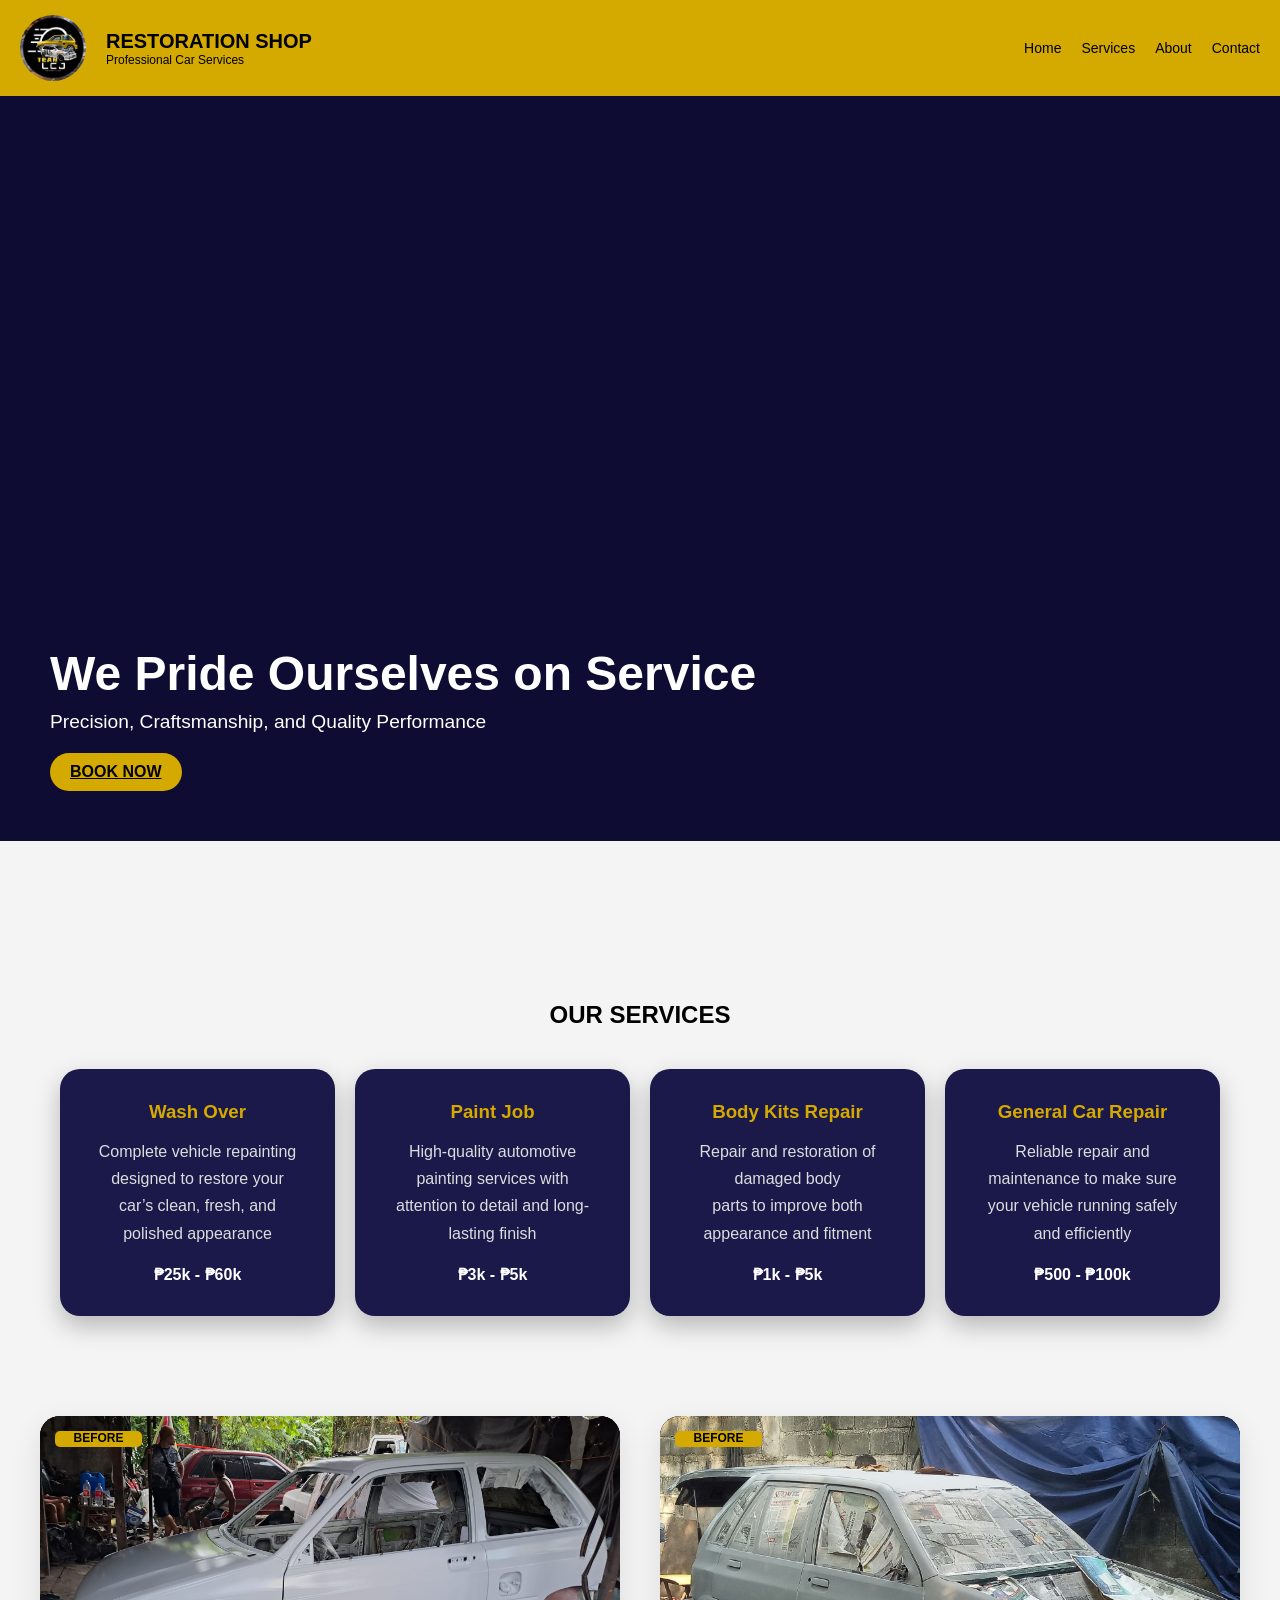
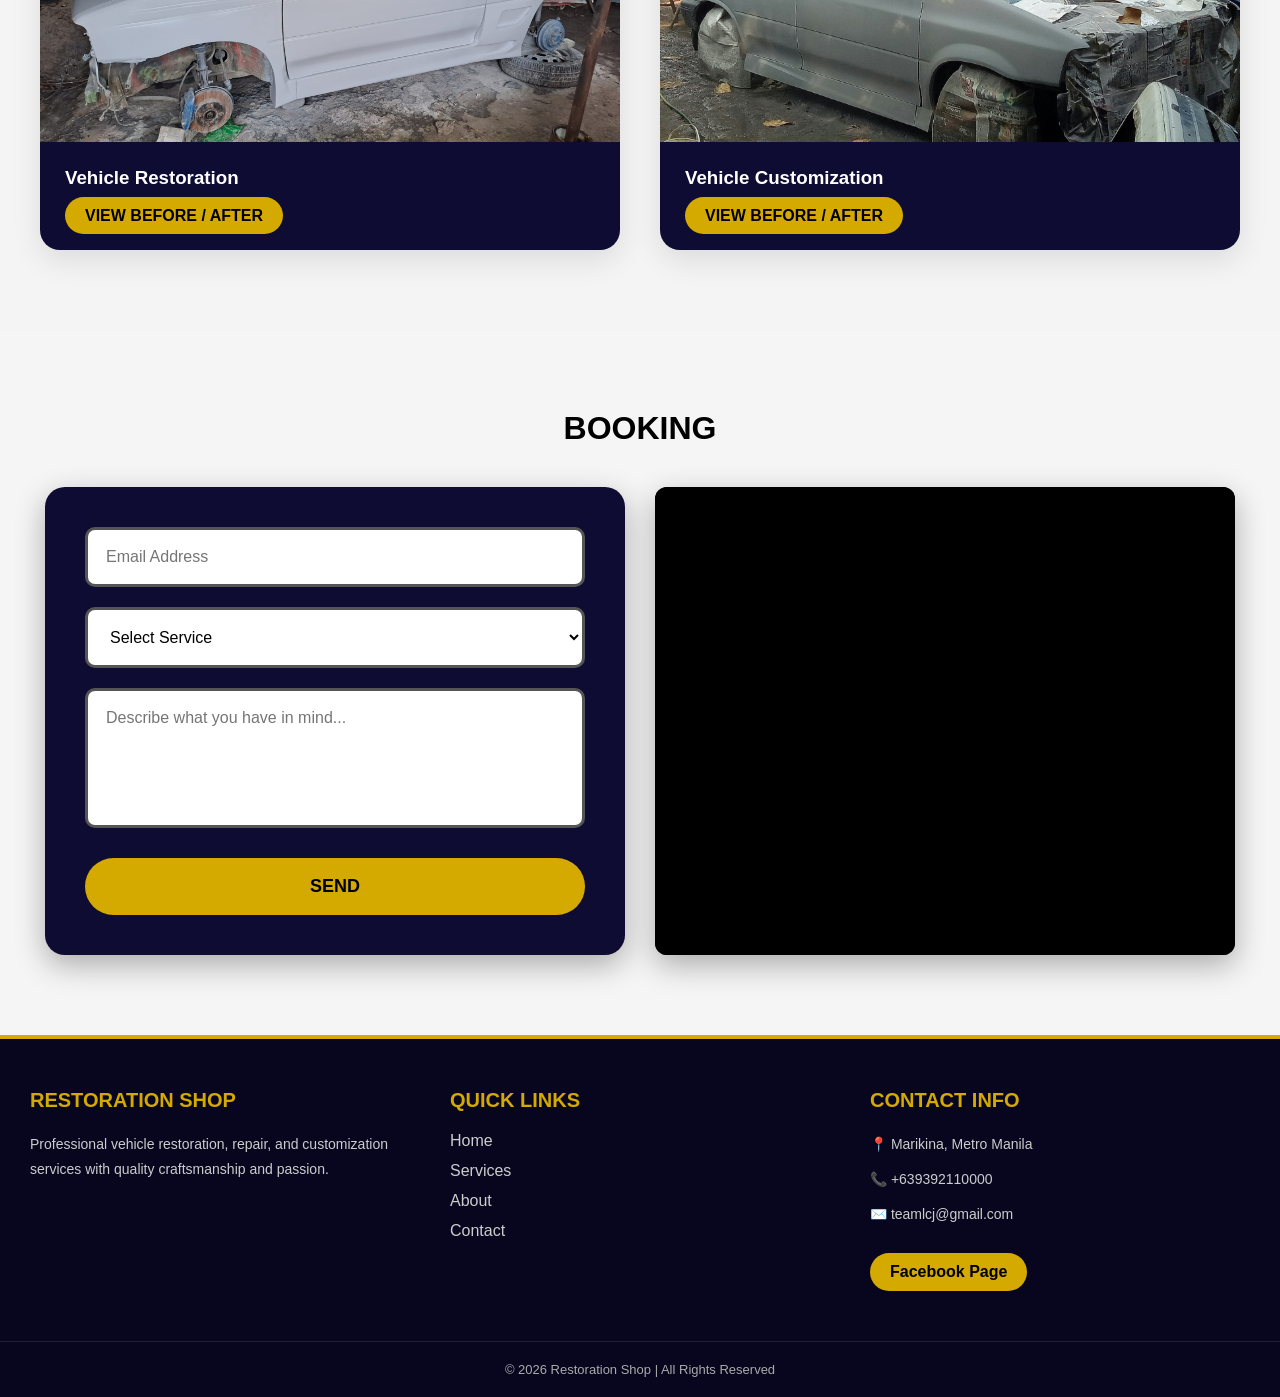
<file: index.html>
<!DOCTYPE html>
<html lang="en">
<head>
  <meta charset="UTF-8">
  <meta name="viewport" content="width=device-width, initial-scale=1.0">
  <link rel="stylesheet" href="style.css">
  <title>LCJ Restoration Shop</title>
</head>
<body>
  <div class="container">
    <div class="header">
      <div class="logo">
        <img src="images/Logo.jpg" alt="Logo">
      </div>
      <div class="title">
        <h1>RESTORATION SHOP</h1>
        <p>Professional Car Services</p>
      </div>
      <ul class="nav-links">
        <li><a href="index.html">Home</a></li>
        <li><a href="#services">Services</a></li>
        <li><a href="about.html">About</a></li>
        <li><a href="contact.html">Contact</a></li>
      </ul>
    </div>

    <div class="banner">
      <div class="banner-slider">
        <div class="banner-slide active" style="background-image: url('images/crs (1).jpg');"></div>
        <div class="banner-slide" style="background-image: url('images/Cars.png');"></div>
        <div class="banner-slide" style="background-image: url('images/crs (3).jpg');"></div>
      </div>
    </div>  
    
    <div class="banner-overlay">
      <h2>We Pride Ourselves on Service</h2>
      <p>Precision, Craftsmanship, and Quality Performance</p>
      <a href="#inquiry" class="btn primary" style="display: inline-block;">BOOK NOW</a>
    </div>
  </div>
        
  <section class="section-light extra-features">
    <section id="services" class="section-light">   
      <h2 class="section-title200">OUR SERVICES</h2>
      <div class="about-grid">
        <div class="card">
          <h3>Wash Over</h3>
          <p>Complete vehicle repainting designed to restore your car’s clean, fresh, and polished appearance</p>
          <br>
          <h4>₱25k - ₱60k</h4>
        </div>
        <div class="card">
          <h3>Paint Job</h3>
          <p>High-quality automotive painting services with<br> attention to detail and long-lasting finish</p>
          <br>
          <h4>₱3k - ₱5k</h4>
        </div>
        <div class="card">
          <h3>Body Kits Repair</h3>
          <p>Repair and restoration of damaged body<br> parts to improve both appearance and fitment</p>
          <br>
          <h4>₱1k - ₱5k</h4>
        </div>
        <div class="card">
          <h3>General Car Repair</h3>
          <p>Reliable repair and maintenance to make sure your vehicle running safely and efficiently</p>
          <br>
          <h4>₱500 - ₱100k</h4>
        </div>
      </div>
    </section>
      
    <div class="transformation-grid">
      <div class="service-box">
        <input type="checkbox" id="toggle1" class="toggle-input" style="display: none;">
        <div class="image-container">
          <img src="images/CAR2.jpg" class="img-before" alt="Before">
          <img src="images/CAR3.jpg" class="img-after" alt="After">
          <div class="badge"></div>
        </div>
        <div class="info-content">
          <h3>Vehicle Restoration</h3>
          <br>
          <label for="toggle1" class="btn primary">VIEW BEFORE / AFTER</label>
        </div>
      </div>

      <div class="service-box">
        <input type="checkbox" id="toggle2" class="toggle-input" style="display: none;">
        <div class="image-container">
          <img src="images/CAR4.jpg" class="img-before" alt="Before">
          <img src="images/CAR5.jpg" class="img-after" alt="After">
          <div class="badge"></div>
        </div>
        <div class="info-content">
          <h3>Vehicle Customization</h3>
          <br>
          <label for="toggle2" class="btn primary">VIEW BEFORE / AFTER</label>
        </div>
      </div>
    </div>
  </section>
   
  <section id="inquiry" class="inquiry-page-section">
    <h2 class="form-title">BOOKING</h2>
    
    <div class="inquiry-wrapper">
      <div class="inquiry-form-container">
        <form class="inquiry-form" id="bookingForm" novalidate>
          
          <input 
            type="email" 
            id="emailAddress"
            placeholder="Email Address" 
            required 
            title="Please enter a valid email address containing an '@'.">
          
          <select id="serviceSelect" required>
            <option value="" disabled selected>Select Service</option>
            <option value="wash-over">Wash Over</option>
            <option value="paint-job">Paint Job</option>
            <option value="engine-swap">Engine Swap</option>
            <option value="general-repair">General Car Repair</option>
          </select>
          
          <textarea 
            id="projectDetails"
            placeholder="Describe what you have in mind..." 
            required
            maxlength="600"
            minlength="10"
            title="Project details must be between 10 and 600 characters."></textarea>
          
          <button type="submit" class="btn INDEX">SEND</button>
        </form>
      </div>

      <div class="services-info-container mini-slider-box">
        <div class="video-wrapper" id="videoContainer">
          <video class="mini-video active" muted playsinline autoplay>
            <source src="images/video1.mp4" type="video/mp4">
          </video>
          <video class="mini-video" muted playsinline>
            <source src="images/video2.mp4" type="video/mp4">
          </video>
          <video class="mini-video" muted playsinline>
            <source src="images/video4.mp4" type="video/mp4">
          </video>
        </div>
      </div>
    </div>

    <script>
      const videos = document.querySelectorAll('.mini-video');
      let currentVideoIndex = 0;

      videos.forEach((video, index) => {
        video.onended = function() {
          video.classList.remove('active');
          currentVideoIndex = (index + 1) % videos.length;
          const nextVideo = videos[currentVideoIndex];
          nextVideo.classList.add('active');
          nextVideo.play().catch(error => console.log("Playback blocked:", error));
        };
      });

      document.getElementById('bookingForm').addEventListener('submit', function(event) {
        event.preventDefault();
        event.stopPropagation();

        let submissionPassed = true;

        const emailInput = document.getElementById('emailAddress').value.trim();
        const serviceSelect = document.getElementById('serviceSelect').value;
        const detailsInput = document.getElementById('projectDetails').value.trim();

        // Verification Layer 1: Force all fields to have contents
        if (emailInput === "" || detailsInput === "") {
          alert("Submission Blocked: All fields must be filled out. Spaces alone are rejected.");
          submissionPassed = false;
        }
        else if (serviceSelect === "") {
          alert("Submission Blocked: Please pick a valid automotive service option from the list.");
          submissionPassed = false;
        }
        else if (!/^[a-zA-Z0-9._%+-]+@gmail\.com$/.test(emailInput)) {
          alert("Submission Blocked: You must provide a valid email address that ends with e.g. @gmail.com");
          submissionPassed = false;
        }
        else {
          const spamRegex = /^(.)\1+$/;
          if (spamRegex.test(detailsInput.replace(/\s/g, ''))) {
            alert("Submission Blocked: Character spam detected in the Project Details field. Please write a genuine description.");
            submissionPassed = false;
          }
        }
        if (!submissionPassed) {
          return false;
        }

        alert("Success! Your booking request has been sent for further validation.");
        this.reset(); 
        return true;
      });
    </script>
  </section>

  <footer class="footer">
    <div class="footer-container">
      <div class="footer-section">
        <h3>RESTORATION SHOP</h3>
        <p>Professional vehicle restoration, repair, and customization services with quality craftsmanship and passion.</p>
      </div>

      <div class="footer-section">
        <h3>QUICK LINKS</h3>
        <ul class="footer-links">
          <li><a href="index.html">Home</a></li>
          <li><a href="#services">Services</a></li>
          <li><a href="about.html">About</a></li>
          <li><a href="contact.html">Contact</a></li>
        </ul>
      </div>

      <div class="footer-section">
        <h3>CONTACT INFO</h3>
        <p>📍 Marikina, Metro Manila</p>
        <p>📞 +639392110000</p>
        <p>✉️ teamlcj@gmail.com</p>
        <a href="https://www.facebook.com/teamLCJ" target="_blank" class="social-btn">Facebook Page</a>
      </div>
    </div>

    <div class="footer-bottom">
      <p>© 2026 Restoration Shop | All Rights Reserved</p>
    </div>
  </footer>
</body>
</html>
</file>
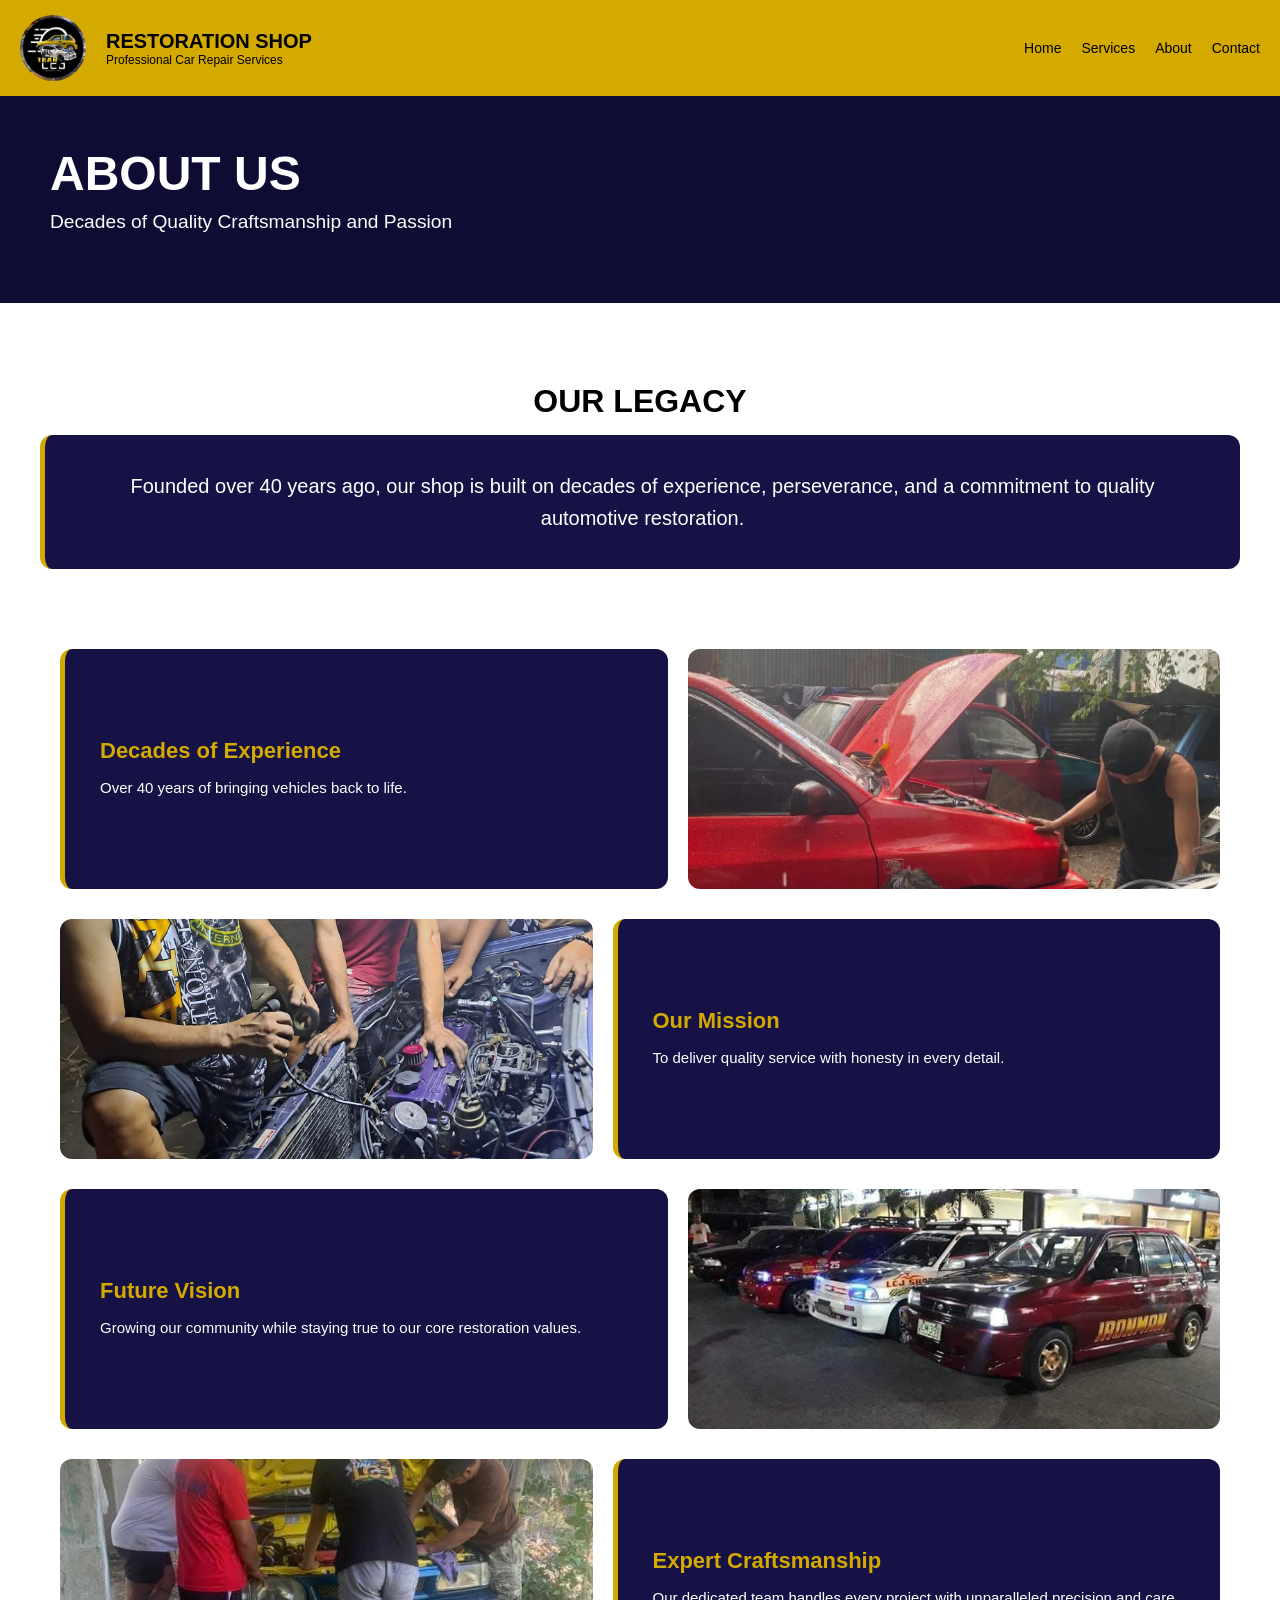
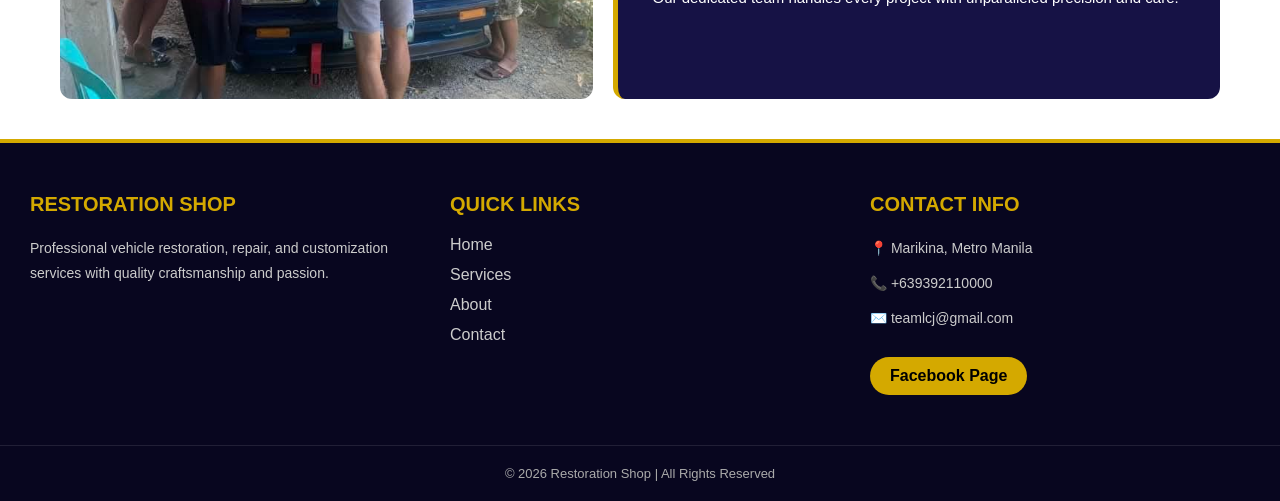
<file: about.html>
<!DOCTYPE html>
<html lang="en">
<head>
  <meta charset="UTF-8">
  <meta name="viewport" content="width=device-width, initial-scale=1.0">
  <title>About - Restoration Shop</title>
  <link rel="stylesheet" href="style.css">
</head>
<body>
  <div class="container">
    <div class="header">
      <div class="logo">
        <img src="images/Logo.jpg" alt="Logo">
      </div>
      <div class="title">
        <h1>RESTORATION SHOP</h1>
        <p>Professional Car Repair Services</p>
      </div>
      <ul class="nav-links">
        <li><a href="index.html">Home</a></li>
        <li><a href="index.html#services">Services</a></li>
        <li><a href="about.html">About</a></li>
        <li><a href="contact.html">Contact</a></li>
      </ul>
    </div>

    
    <div class="banner-overlay">
      <h2>ABOUT US</h2>
      <p>Decades of Quality Craftsmanship and Passion</p>
    </div>

    <div class="about-main-body">
      <section class="about-section">
        <h2>OUR LEGACY</h2>
        <p>
          Founded over 40 years ago, our shop is built on decades of experience,
          perseverance, and a commitment to quality automotive restoration.
        </p>
      </section>

      <div class="about-container-wrapper">
        
        <div class="about-row-item">
          <div class="card">
            <h3>Decades of Experience</h3>
            <p>Over 40 years of bringing vehicles back to life.</p>
          </div>
          <div class="about-pic-box" style="background-image: url('images/fix2.jpg');"></div>
        </div>

        <div class="about-row-item reverse">
          <div class="card">
            <h3>Our Mission</h3>
            <p>To deliver quality service with honesty in every detail.</p>
          </div>
          <div class="about-pic-box" style="background-image: url('images/fix4.jpg');"></div>
        </div>

        <div class="about-row-item">
          <div class="card">
            <h3>Future Vision</h3>
            <p>Growing our community while staying true to our core restoration values.</p>
          </div>
          <div class="about-pic-box" style="background-image: url('images/crs (3).jpg');"></div>
        </div>

        <div class="about-row-item reverse">
          <div class="card">
            <h3>Expert Craftsmanship</h3>
            <p>Our dedicated team handles every project with unparalleled precision and care.</p>
          </div>
          <div class="about-pic-box" style="background-image: url('images/fix3.jpg');"></div>
        </div>

      </div>
    </div>

    <footer class="footer">
    <div class="footer-container">
      <div class="footer-section">
        <h3>RESTORATION SHOP</h3>
        <p>Professional vehicle restoration, repair, and customization services with quality craftsmanship and passion.</p>
      </div>

      <div class="footer-section">
        <h3>QUICK LINKS</h3>
        <ul class="footer-links">
          <li><a href="index.html">Home</a></li>
          <li><a href="#services">Services</a></li>
          <li><a href="about.html">About</a></li>
          <li><a href="contact.html">Contact</a></li>
        </ul>
      </div>

      <div class="footer-section">
        <h3>CONTACT INFO</h3>
        <p>📍 Marikina, Metro Manila</p>
        <p>📞 +639392110000</p>
        <p>✉️ teamlcj@gmail.com</p>
        <a href="https://www.facebook.com/teamLCJ" target="_blank" class="social-btn">Facebook Page</a>
      </div>
    </div>

    <div class="footer-bottom">
      <p>© 2026 Restoration Shop | All Rights Reserved</p>
    </div>
  </footer>
</body>
</html>
</file>
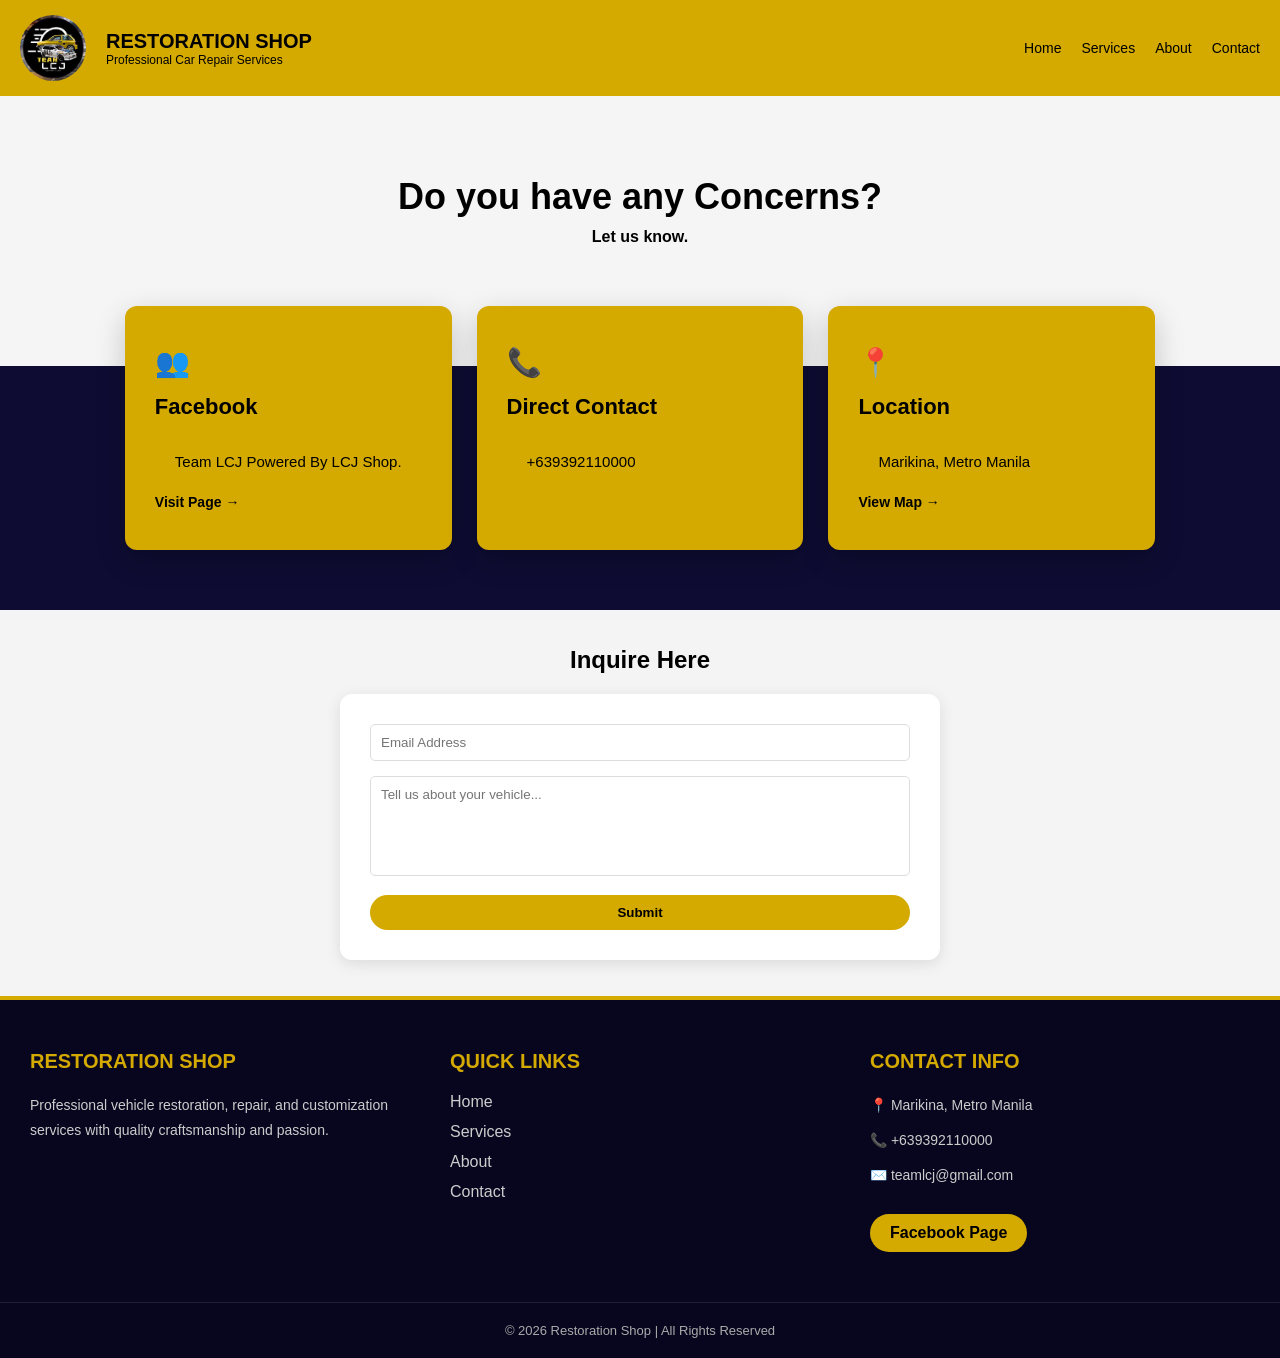
<file: contact.html>
<!DOCTYPE html>
<html lang="en">
<head>
  <meta charset="UTF-8">
  <meta name="viewport" content="width=device-width, initial-scale=1.0"> 
  <title>Contact Us - Restoration Shop</title>
  <link rel="stylesheet" href="style.css">
</head>
<body>
  <div class="container">
    <div class="header">
      <div class="logo">
        <img src="images/Logo.jpg" alt="Logo">
      </div>
      <div class="title">
        <h1>RESTORATION SHOP</h1>
        <p>Professional Car Repair Services</p>
      </div>
      <ul class="nav-links">
        <li><a href="index.html">Home</a></li>
        <li><a href="index.html#services">Services</a></li>
        <li><a href="about.html">About</a></li>
        <li><a href="contact.html">Contact</a></li>
      </ul>
    </div>

    <section class="contact-hero">
      <div class="contact-content">
        <h2>Do you have any Concerns?</h2>
        <p><strong>Let us know.</strong></p>
      </div>
    </section>

    <div class="contact-grid">
      <div class="contact-card">
        <div class="card-icon">👥</div>
        <h3>Facebook</h3>
        <p>Team LCJ Powered By LCJ Shop.</p>
        <a href="https://www.facebook.com/teamLCJ" target="_blank" class="card-link">Visit Page →</a>
      </div>

      <div class="contact-card">
        <div class="card-icon">📞</div>
        <h3>Direct Contact</h3>
        <p>+639392110000</p>
      </div>

      <div class="contact-card">
        <div class="card-icon">📍</div>
        <h3>Location</h3>
        <p>Marikina, Metro Manila</p>
        <a href="https://maps.app.goo.gl/h3Euf9Ttp3gidxz6A" target="_blank" class="card-link">View Map →</a>
      </div>
    </div>

    <section class="content-section contact-form-section">
      <br>
      <br>
      <h2 class="section-title200">Inquire Here</h2>
      <div class="contact-form-card">
        <form id="contactForm" novalidate>
          
          <input 
            type="email" 
            id="contactEmail"
            placeholder="Email Address" 
            required
            title="Please enter a valid email address containing an '@'."
            class="contact-form-input">
          
          <textarea 
            id="contactDetails"
            placeholder="Tell us about your vehicle..." 
            required
            maxlength="600"
            minlength="10"
            title="Vehicle details must be between 10 and 600 characters."
            class="contact-form-textarea"></textarea>
          
          <button type="submit" class="btn primary contact-form-submit-btn">Submit</button>
        </form>
      </div>
      <br>
      <br>
    </section>

    <script>
      document.getElementById('contactForm').addEventListener('submit', function(event) {
        event.preventDefault();
        event.stopPropagation();

        let submissionPassed = true;

        const emailInput = document.getElementById('contactEmail').value.trim();
        const detailsInput = document.getElementById('contactDetails').value.trim();

        if (emailInput === "" || detailsInput === "") {
          alert("Submission Blocked: All fields must be filled out. Spaces alone are rejected.");
          submissionPassed = false;
        }
        // Verification Layer 2: Rigid Gmail suffix check
        else if (!/^[a-zA-Z0-9._%+-]+@gmail\.com$/.test(emailInput)) {
          alert("Submission Blocked: You must provide a valid email address ending explicitly with @gmail.com");
          submissionPassed = false;
        }
        else {
          const spamRegex = /^(.)\1+$/;
          if (spamRegex.test(detailsInput.replace(/\s/g, ''))) {
            alert("Submission Blocked: Character spam detected in Details box. Please write a genuine explanation.");
            submissionPassed = false;
          }
        }

        if (!submissionPassed) {
          return false;
        }

        alert("Success! Your inquiry has been sent for further validation.");
        this.reset();
        return true;
      });
    </script>

    <footer class="footer">
      <div class="footer-container">
        <div class="footer-section">
          <h3>RESTORATION SHOP</h3>
          <p>Professional vehicle restoration, repair, and customization services with quality craftsmanship and passion.</p>
        </div>

        <div class="footer-section">
          <h3>QUICK LINKS</h3>
          <ul class="footer-links">
            <li><a href="index.html">Home</a></li>
            <li><a href="#services">Services</a></li>
            <li><a href="about.html">About</a></li>
            <li><a href="contact.html">Contact</a></li>
          </ul>
        </div>

        <div class="footer-section">
          <h3>CONTACT INFO</h3>
          <p>📍 Marikina, Metro Manila</p>
          <p>📞 +639392110000</p>
          <p>✉️ teamlcj@gmail.com</p>
          <a href="https://www.facebook.com/teamLCJ" target="_blank" class="social-btn">Facebook Page</a>
        </div>
      </div>

      <div class="footer-bottom">
        <p>© 2026 Restoration Shop | All Rights Reserved</p>
      </div>
    </footer>
  </div>
</body>
</html>
</file>
<file: style.css>
* {
  margin: 0;
  padding: 0;
  box-sizing: border-box;
  font-family: Arial, sans-serif;
}

body {
  background: #0E0C32;
  margin: 0;
  padding: 0;
  min-height: 100vh;
  display: flex;
  flex-direction: column;
}

/* --- MAIN LAYOUT CONTAINER --- */
.container {
  width: 100%;
  max-width: 2000px;
  margin: 0 auto;
  display: flex;
  flex-direction: column;
  flex: 1;
}

.content {
  height: auto;
  min-height: 600px;
  padding: 20px;
}

/* --- HEADER AND NAVIGATION --- */
.header {
  top: 0;
  z-index: 1000;
  display: flex;
  align-items: center;
  gap: 20px;
  padding: 15px 20px;
  background: #d4a900;
}

.nav-links {
  list-style: none;
  display: flex;
  gap: 20px;
  margin-left: auto;
}

.nav-links a {
  text-align: right;
  text-decoration: none;
  color: black;
  font-size: 14px;
  transition: 0.2s;
}

.nav-links a:hover {
  color: white;
  transform: scale(2);
}

/* --- LOGO & TITLE --- */
.logo {
  width: 66px;
  height: 66px;
}

.logo img {
  width: 100%;
  height: 100%;
  object-fit: cover;
  border-radius: 50%;
}

.title h1 {
  font-size: 20px;
  font-weight: bold;
}

.title p {
  font-size: 12px;
  color: black;
}

/* --- HOME PAGE HERO AND BANNER --- */
.banner {
  position: relative;
  width: 100%;
  height: 500px;
  overflow: hidden;
}

.banner-slider {
  width: 100%;
  height: 100%;
  position: relative;
}

.banner-slide {
  position: absolute;
  width: 100%;
  height: 100%;
  background-size: cover;
  background-position: center;
  opacity: 0;
  animation: bannerFade 15s infinite;
}

.banner-slide:nth-child(1) { animation-delay: 0s; }
.banner-slide:nth-child(2) { animation-delay: 5s; }
.banner-slide:nth-child(3) { animation-delay: 10s; }

@keyframes bannerFade {
  0% { opacity: 0; transform: scale(1); }
  10% { opacity: 1; }
  30% { opacity: 1; transform: scale(1.05); }
  40% { opacity: 0; }
  100% { opacity: 0; }
}

/* --- BUTTON STYLES --- */
.buttons {
  display: flex;
  gap: 15px;
  padding: 15px 20px;
  flex-wrap: wrap;
}

.btn {
  padding: 10px 20px;
  border-radius: 20px;
  border: none;
  font-weight: bold;
  cursor: pointer;
  transition: transform 0.2s ease, box-shadow 0.2s ease;
}

.btn:hover {
  transform: scale(1.15);
  box-shadow: 0 5px 15px rgba(0,0,0,0.2);
}

.btn.primary {
  background: #d4a900;
  color: black;
}

.btn.primary:hover {
  background: #b89600;
}

.btn.secondary {
  background: #ddd;
  color: black;
}

.btn.secondary:hover {
  background: #c5c5c5;
}

.btn.INDEX {
  background: #d4a900;
  color: black;
}

/* --- FOOTER SECTION --- */
.footer {
  background: #08061f;
  color: white;
  margin-top: auto;
  border-top: 4px solid #d4a900;
  position: sticky;
}

.footer-container {
  max-width: 1300px;
  margin: auto;
  padding: 50px 30px;
  display: grid;
  grid-template-columns: repeat(auto-fit, minmax(250px, 1fr));
  gap: 40px;
}

.footer-section h3 {
  color: #d4a900;
  margin-bottom: 20px;
  font-size: 20px;
}

.footer-section p {
  color: #ccc;
  line-height: 1.8;
  font-size: 14px;
  margin-bottom: 10px;
}

.footer-links {
  list-style: none;
}

.footer-links li {
  margin-bottom: 12px;
}

.footer-links a {
  text-decoration: none;
  color: #ccc;
  transition: 0.3s ease;
}

.footer-links a:hover {
  color: #d4a900;
  padding-left: 5px;
}

.social-btn {
  display: inline-block;
  margin-top: 15px;
  padding: 10px 20px;
  background: #d4a900;
  color: black;
  text-decoration: none;
  font-weight: bold;
  border-radius: 25px;
  transition: 0.3s ease;
}

.social-btn:hover {
  background: white;
  transform: scale(1.05);
}

.footer-bottom {
  text-align: center;
  padding: 20px;
  border-top: 1px solid rgba(255,255,255,0.1);
  font-size: 13px;
  color: #aaa;
}

/* --- ABOUT PAGE --- */
.about-hero {
  height: 510px;
  background: url('images/about.jpg') center/cover no-repeat;
}

.about-section {
  background: white;
  padding: 20px;
  border-radius: 20px;
  margin: 20px;
}

.about-grid {
  display: grid;
  grid-template-columns: repeat(auto-fit, minmax(250px, 1fr)); 
  gap: 20px;
  padding: 20px;
}

.card {
  background: #d4a900;
  padding: 30px;
  border-radius: 20px;
}

/* --- ABOUT US WHITEOUT & ROW-ITEM VARIATIONS --- */
.about-main-body {
  background-color: white;
  padding: 40px 0;
  width: 100%;
}

.about-main-body .about-section h2 {
  color: black;
  font-size: 32px;
  text-align: center;
  margin-bottom: 15px;
}

.about-main-body .about-section p {
  color: white;
  text-align: center;
  width: 100%;
  font-size: 20px;
  line-height: 1.6;
  background: #161245;
  padding: 35px;
  border-radius: 12px;
  border-left: 5px solid #d4a900;
  display: flex;
  flex-direction: column;
  justify-content: center;
  margin: 0 auto 40px auto;
  flex: 1;
}

.about-container-wrapper {
  display: flex;
  flex-direction: column;
  gap: 30px;
  width: 100%;
  max-width: 1200px;
  margin: 0 auto;
  padding: 0 20px;
}

.about-row-item {
  display: flex;
  gap: 20px;
  align-items: stretch;
  width: 100%;
}

.about-row-item.reverse {
  flex-direction: row-reverse;
}

.about-row-item .card {
  flex: 1;
  background: #161245;
  padding: 35px;
  border-radius: 12px;
  border-left: 5px solid #d4a900;
  display: flex;
  flex-direction: column;
  justify-content: center;
  margin: 0;
}

.about-row-item .card h3 {
  color: #d4a900;
  font-size: 22px;
  margin-bottom: 12px;
}

.about-row-item .card p {
  color: #ffffff;
  font-size: 15px;
  line-height: 1.6;
}

.about-pic-box {
  flex: 1;
  border-radius: 12px;
  background-size: cover;
  background-position: center;
  background-repeat: no-repeat;
  min-height: 240px;
}

/* --- CONTACT PAGE --- */
.contact-hero {
  background: whitesmoke; 
  color: black;
  text-align: center;
  padding: 80px 20px 120px 20px; 
}

.contact-hero h2 {
  font-size: 36px;
  margin-bottom: 10px;
}

.contact-grid {
  display: grid;
  grid-template-columns: repeat(auto-fit, minmax(280px, 1fr));
  gap: 25px;
  max-width: 1100px;
  margin: -60px auto 60px auto; 
  padding: 0 20px;
}

.contact-card {
  background: #d4a900;
  padding: 40px 30px;
  border-radius: 12px;
  box-shadow: 0 10px 30px rgba(0,0,0,0.2);
  display: flex;
  flex-direction: column;
  transition: transform 0.3s ease;
}

.contact-card:hover {
  transform: translateY(-5px);
}

.contact-card h3 {
  color: black;
  margin: 15px 0 10px 0;
  font-size: 22px;
}

.contact-card p {
  color: black;
  font-size: 15px;
  line-height: 1.6;
  margin: 20px;
}

.card-link {
  color: black;
  text-decoration: none;
  font-weight: bold;
  font-size: 14px;
}

.card-link:hover {
  text-decoration: underline;
}

.card-icon {
  font-size: 28px;
}

/* --- CONTACT FORM --- */
.contact-form-section {
  background: #f4f4f4; 
  text-align: center;
}

.contact-form-card {
  max-width: 600px; 
  margin: 0 auto; 
  background: white; 
  padding: 30px; 
  border-radius: 12px; 
  box-shadow: 0 4px 15px rgba(0,0,0,0.1);
}

.contact-form-input {
  width: 100%; 
  padding: 10px; 
  margin-bottom: 15px; 
  border: 1px solid #ddd; 
  border-radius: 5px;
}

.contact-form-textarea {
  width: 100%; 
  padding: 10px; 
  margin-bottom: 15px; 
  border: 1px solid #ddd; 
  border-radius: 5px; 
  height: 100px; 
  resize: none;
}

.contact-form-submit-btn {
  width: 100%; 
  border: none;
}

/* --- SERVICES BEFORE / AFTER TRANSFORMATIONS --- */
.service-box {
  background: #0E0C32;
  overflow: hidden;
  box-shadow: 0 10px 30px rgba(0,0,0,0.1);
  border-radius: 20px;
}
.image-container {
  position: relative;
  width: 100%;
  height: 0;
  padding-top: 56.25%; 
  min-height: 250px;   /* Prevents the image from becoming too small on narrow screens */
  background: black;
}

.image-container img {
  width: 100%;
  height: 100%;
  object-fit: cover;   /* Changed from 'fill' to 'cover' to maintain proper vehicle proportions without distortion */
  position: absolute;
  top: 0;
  left: 0;
  transition: opacity 0.4s ease;
}

/* --- Locate your responsive media queries at the bottom and append this rule --- */
@media (max-width: 768px) {
  /* Forces the transformation grid rows to collapse nicely on phones */
  .transformation-grid {
    grid-template-columns: 1fr !important;
    gap: 20px;
    padding: 0 10px;
  }
  
  .image-container {
    padding-top: 65%;  /* Gives a slightly taller vertical viewing area on mobile screens */
  }
}

.info-content {
  padding: 25px;
  text-align: left;
  color: white;
}

.img-after { opacity: 0; }
.img-before { opacity: 1; }

.badge::after {
  content: "BEFORE";
  position: absolute;
  top: 15px;
  left: 15px;
  background: #d4a900;
  border-radius: 5px;
  font-weight: bold;
  font-size: 12px;
  width: 15%;
  height: 5%;
}

.toggle-input:checked ~ .image-container .img-after { opacity: 1; }
.toggle-input:checked ~ .image-container .img-before { opacity: 0; }

.toggle-input:checked ~ .image-container .badge::after {
  content: "AFTER";
  background: #d4a900;
  color: black;
}

.toggle-input:checked ~ .info-content .desc-text::after {
  content: "Completed custom restoration (CAR3).";
}

/* --- EXTRA FEATURES SECTION --- */
.extra-features {
  background: #0E0C32;
}

.extra-features .section-title {
  color: #d4a900;
}

.extra-features .card {
  background: #1b184a;
  color: white;
  border: 2px solid transparent;
  transition: 0.3s ease;
  box-shadow: 0 10px 25px rgba(0,0,0,0.25);
}

.extra-features .card:hover {
  transform: translateY(-10px);
  border-color: #d4a900;
}

.extra-features .card h3 {
  color: #d4a900;
  margin-bottom: 15px;
}

.extra-features .card p {
  line-height: 1.7;
  color: #ddd;
}

/* --- LAYOUT STRUCTURE & OVERLAYS --- */
.banner-overlay {
  background: #0E0C32; 
  padding: 50px; 
  border-radius: 10px; 
  color: white;
}

.banner-overlay h2 {
  font-size: 3rem; 
  margin-bottom: 10px;
}

.banner-overlay p {
  font-size: 1.2rem; 
  margin-bottom: 20px;
}

.section-light, .section-box {
  padding: 80px 20px; 
  background: #f4f4f4; 
  text-align: center;
}

.section-title {
  margin-bottom: 10px; 
  color: #0E0C32;
  margin-right: 50%;
}

.section-title200 {
  margin-bottom: 20px; 
  color: black;
}

.transformation-grid {
  display: grid; 
  grid-template-columns: repeat(auto-fit, minmax(400px, 1fr)); 
  gap: 40px; 
  max-width: 1200px; 
  margin: 0 auto;
}

/* --- INQUIRY / BOOKING BOXES --- */
.inquiry-page-section {
  padding: 80px 20px;
  background: whitesmoke;
}

.form-title {
  color: black;
  text-align: center;
  font-size: 32px;
  font-weight: bold;
  margin-bottom: 40px;
}

.inquiry-wrapper {
  display: flex;
  gap: 30px;
  align-items: stretch; 
  width: 100%;
  max-width: 1200px;
  margin: 0 auto;
  justify-content: center;
  flex-wrap: wrap;
}

.inquiry-form-container {
  flex: 1;
  min-width: 320px;
  max-width: 580px;
  background: #0E0C32;
  padding: 40px;
  border-radius: 20px;
  box-shadow: 0 10px 30px rgba(0,0,0,0.3);
  display: flex;
  flex-direction: column;
  box-sizing: border-box; 
}

.services-info-container.mini-slider-box {
  flex: 1;
  min-width: 320px;
  max-width: 580px;
  background: #0E0C32;
  padding: 40px;
  border-radius: 12px;
  box-shadow: 0 10px 30px rgba(0,0,0,0.3);
  display: flex;
  flex-direction: column;
  position: relative;
  overflow: hidden;
  /* Replaced absolute height values with self-stretching flex settings */
  height: auto; 
  align-self: stretch; 
}

.inquiry-form input, 
.inquiry-form select, 
.inquiry-form textarea {
  width: 100%;
  padding: 18px; 
  margin-bottom: 20px;
  border: 3px solid #555;
  border-radius: 10px;
  font-size: 16px;
  background: white;
  display: block;
  box-sizing: border-box;
}

.inquiry-form textarea {
  height: 140px; 
  resize: none;
}

.btn.INDEX {
  width: 100%;
  background: #d4a900;
  color: black;
  padding: 18px;
  border-radius: 30px;
  font-size: 18px;
  font-weight: bold;
  border: none;
  cursor: pointer;
  text-transform: uppercase;
  margin-top: 10px;
}

/* --- MINI AUTOMATIC VIDEO SLIDER --- */
.video-wrapper {
  position: absolute;
  top: 0;
  left: 0;
  width: 100%;
  height: 100%;
  background: black;
}

.mini-video {
  display: none;
  position: absolute;
  top: 0;
  left: 0;
  width: 100%;
  height: 100%;
  object-fit: cover;
  border-radius: 12px;
  opacity: 0;
  transition: opacity 0.5s ease-in-out;
}

.mini-video.active {
  display: block;
  opacity: 1;
  z-index: 10;
}

.mini-slide:nth-child(1) { animation-delay: 0s; z-index: 3; }
.mini-slide:nth-child(2) { animation-delay: 4s; z-index: 2; }
.mini-slide:nth-child(3) { animation-delay: 8s; z-index: 1; }

@keyframes miniFade {
  0%   { opacity: 0; }
  10%  { opacity: 1; }
  33%  { opacity: 1; }
  43%  { opacity: 0; }
  100% { opacity: 0; }
}

/* --- GENERAL RESPONSIVE MEDIA QUERIES --- */
@media (max-width: 850px) {
  .inquiry-wrapper {
    flex-direction: column; 
    align-items: center;
    gap: 25px;
  }

  .inquiry-form-container {
    max-width: 100%;
    width: 100%;
  }

  .services-info-container.mini-slider-box {
    max-width: 100%;
    width: 100%;
    height: 350px;     
    min-height: 350px; 
  }
}

@media (max-width: 768px) {
  body {
    padding: 10px;
  }

  .header {
    flex-direction: column; 
    padding: 10px;
    height: auto;
  }

  .nav-links {
    margin-left: 0;
    margin-top: 10px;
    display: flex; 
    flex-direction: row;
    justify-content: center;
    gap: 10px;
    width: 100%;
  }

  .nav-links a {
    font-size: 12px;
    padding: 5px 8px;
    min-width: auto;
  }

  .logo {
    width: 50px;
    height: 50px;
  }

  .banner {
    height: 300px;
  }

  .about-hero {
    height: 200px;
  }

  .buttons {
    justify-content: center;
  }

  .footer-container {
    text-align: center;
  }

  .footer-links {
    padding: 0;
  }

  .contact-grid {
    grid-template-columns: 1fr;
    margin-top: -30px;
  }

  .contact-card {
    padding: 20px;
  }

  .about-row-item, 
  .about-row-item.reverse {
    flex-direction: column;
  }
  
  .about-pic-box {
    height: 220px;
    width: 100%;
  }
}

@media (max-width: 380px) {
  .nav-links {
    gap: 5px;
  }
  
  .nav-links a {
    font-size: 11px;
  }
}
</file>
